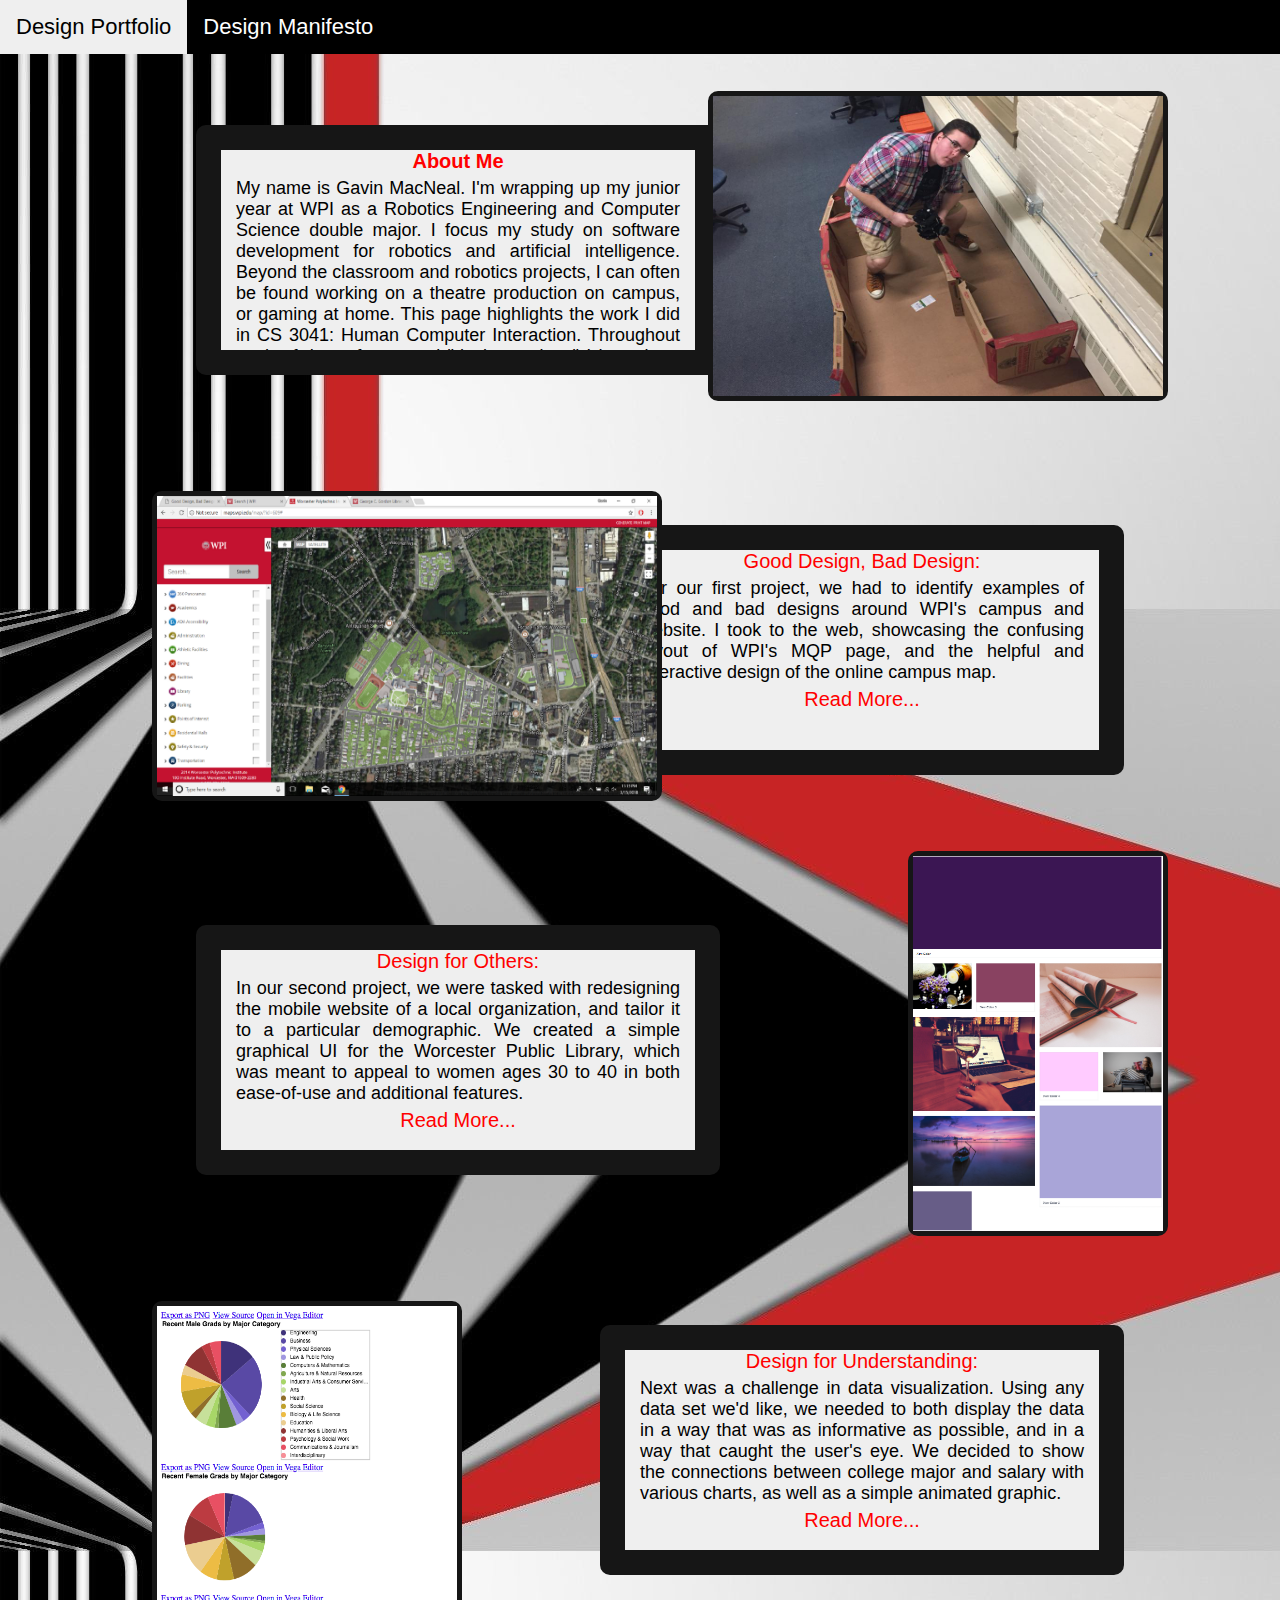
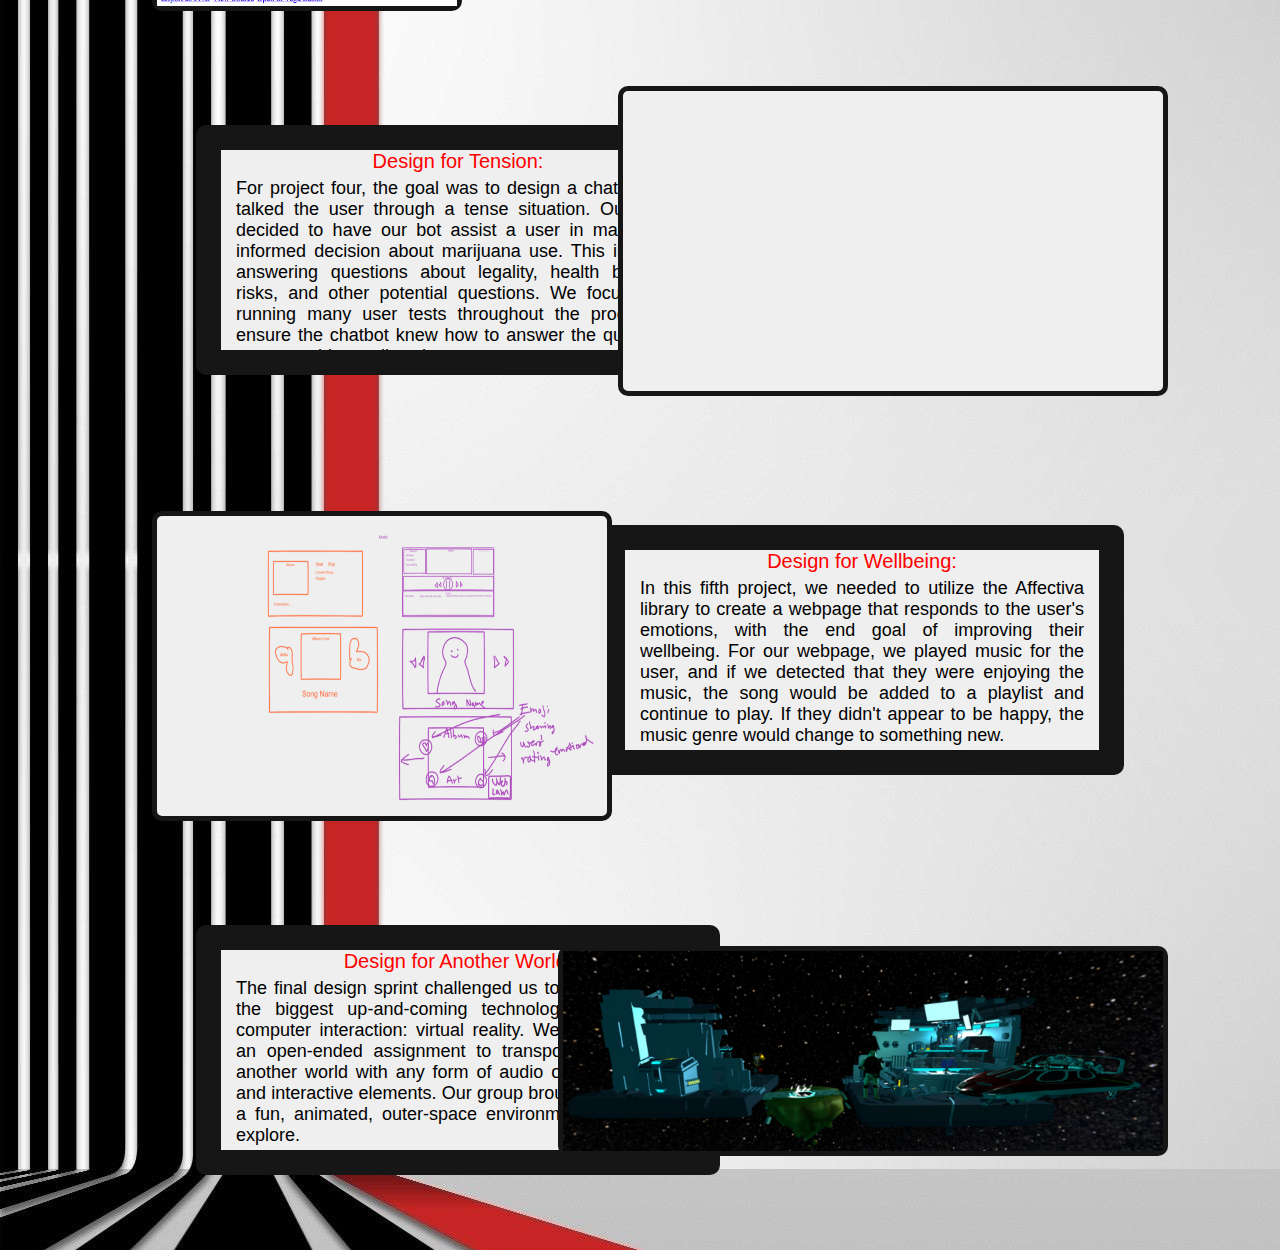
<file: index.html>
<!DOCTYPE html>
 <html>
  <head>
   <title>Design Portfolio</title>
   <link rel="stylesheet" type="text/css" href="style.css">
  </head>
  <body>
   <ul id="navBar">
	<li><a class="active" href="index.html">Design Portfolio</a></li>
	<li><a href="manifesto.html">Design Manifesto</a></li>
   </ul>
   <ul id="boxes">
    <li><div><b>About Me</b></div>
		<p>My name is Gavin MacNeal. I'm wrapping up my junior year at WPI as a Robotics Engineering and Computer Science double major. I focus my study on software development for robotics and artificial intelligence.
		Beyond the classroom and robotics projects, I can often be found working on a theatre production on campus, or gaming at home. 
		This page highlights the work I did in CS 3041: Human Computer Interaction. Throughout each of these fast-paced "design sprints," I honed my skills in user-centered design of software applications.</p>
	</li>
    <li><div><a href="https://medium.com/@gavmac928/good-design-and-bad-design-on-the-wpi-website-9bede4bc9593">Good Design, Bad Design: </a></div>
		<p>For our first project, we had to identify examples of good and bad designs around WPI's campus and website. 
		I took to the web, showcasing the confusing layout of WPI's MQP page, and the helpful and interactive design of the online campus map.</p>
		<div><a href="https://medium.com/@gavmac928/good-design-and-bad-design-on-the-wpi-website-9bede4bc9593">Read More...</a></div>
	</li>
    <li><div><a href="https://medium.com/@hr23232323/designing-for-others-60cee5bf62b3">Design for Others: </a></div>
		<p>In our second project, we were tasked with redesigning the mobile website of a local organization, and tailor it to a particular demographic.
		We created a simple graphical UI for the Worcester Public Library, which was meant to appeal to women ages 30 to 40 in both ease-of-use and additional features.</p>
		<div><a href="https://medium.com/@hr23232323/designing-for-others-60cee5bf62b3">Read More...</a></div>	
	</li>
    <li><div><a href="https://medium.com/@gavmac928/design-for-understanding-job-prospects-and-salary-expectations-for-university-majors-de030964d819">Design for Understanding: </a></div>
		<p>Next was a challenge in data visualization. Using any data set we'd like, we needed to both display the data in a way that was as informative as possible, and in a way that caught the user's eye.
		We decided to show the connections between college major and salary with various charts, as well as a simple animated graphic.</p>
		<div><a href="https://medium.com/@gavmac928/design-for-understanding-job-prospects-and-salary-expectations-for-university-majors-de030964d819">Read More...</a></div>
	</li>
	<li><div><a href="https://medium.com/@nxgamarra/design-for-tension-c81434e5096c">Design for Tension: </a></div>
		<p>For project four, the goal was to design a chatbot that talked the user through a tense situation. Our team decided to have our bot assist a user in making an informed decision about marijuana use.
		This included answering questions about legality, health benefits, risks, and other potential questions. We focused on running many user tests throughout the process to ensure the chatbot knew
		how to answer the questions users would actually ask.</p>
		<div><a href="https://medium.com/@nxgamarra/design-for-tension-c81434e5096c">Read More...</a></div>
	</li>
    <li><div><a href="https://medium.com/@Avorent/design-for-wellbeing-using-affectiva-for-finding-a-personal-song-1f2f71156760">Design for Wellbeing: </a></div>
		<p>In this fifth project, we needed to utilize the Affectiva library to create a webpage that responds to the user's emotions, with the end goal of improving their wellbeing.
		For our webpage, we played music for the user, and if we detected that they were enjoying the music, the song would be added to a playlist and continue to play. If they didn't appear
		to be happy, the music genre would change to something new.</p>
		<div><a href="https://medium.com/@Avorent/design-for-wellbeing-using-affectiva-for-finding-a-personal-song-1f2f71156760">Read More...</a></div>
	</li>
	<li><div><a href="https://medium.com/@delmonaco.elizabeth/design-for-another-world-the-bar-in-space-40891a303a01">Design for Another World: </a></div>
		<p>The final design sprint challenged us to look to one of the biggest up-and-coming technologies in human computer interaction: virtual reality. We were left with an open-ended assignment
		to transport the user to another world with any form of audio or visual stimuli and interactive elements. Our group brought the user to a fun, animated, outer-space environment they could explore.</p>
		<div><a href="https://medium.com/@delmonaco.elizabeth/design-for-another-world-the-bar-in-space-40891a303a01">Read More...</a></div>
	</li>
   </ul>
   <ul id="imagesR">
    <li><img src="me.jpg" alt="Picture of Me" width="450" height="300"></li>
    <li><img src="DesignOthers.png" alt="Design for Others Moodboard" width="250" height="375"></li>
	<li><iframe width="540" height="300" src="https://www.youtube.com/embed/NbvIUnT8b6k" frameborder="0" allow="autoplay; encrypted-media" allowfullscreen></iframe></li>
    <li style="margin-top:175px"><img src="DesignWorld.png" alt="Final Product Screenshot" width="600" height="200"></li>
   </ul>
   <ul id="imagesL">
    <li><img src="GoodBadDesign.png" alt="WPI Map Site" width="500" height="300"></li>
    <li><img src="DesignUnderstand.png" alt="Design for Understanding Charts" width="300" height="300"></li>
    <li><img src="DesignWellbeing.png" alt="Design for Wellbeing Sketches" width="450" height="300"></li>
   </ul>
  </body>
 </html>
</file>
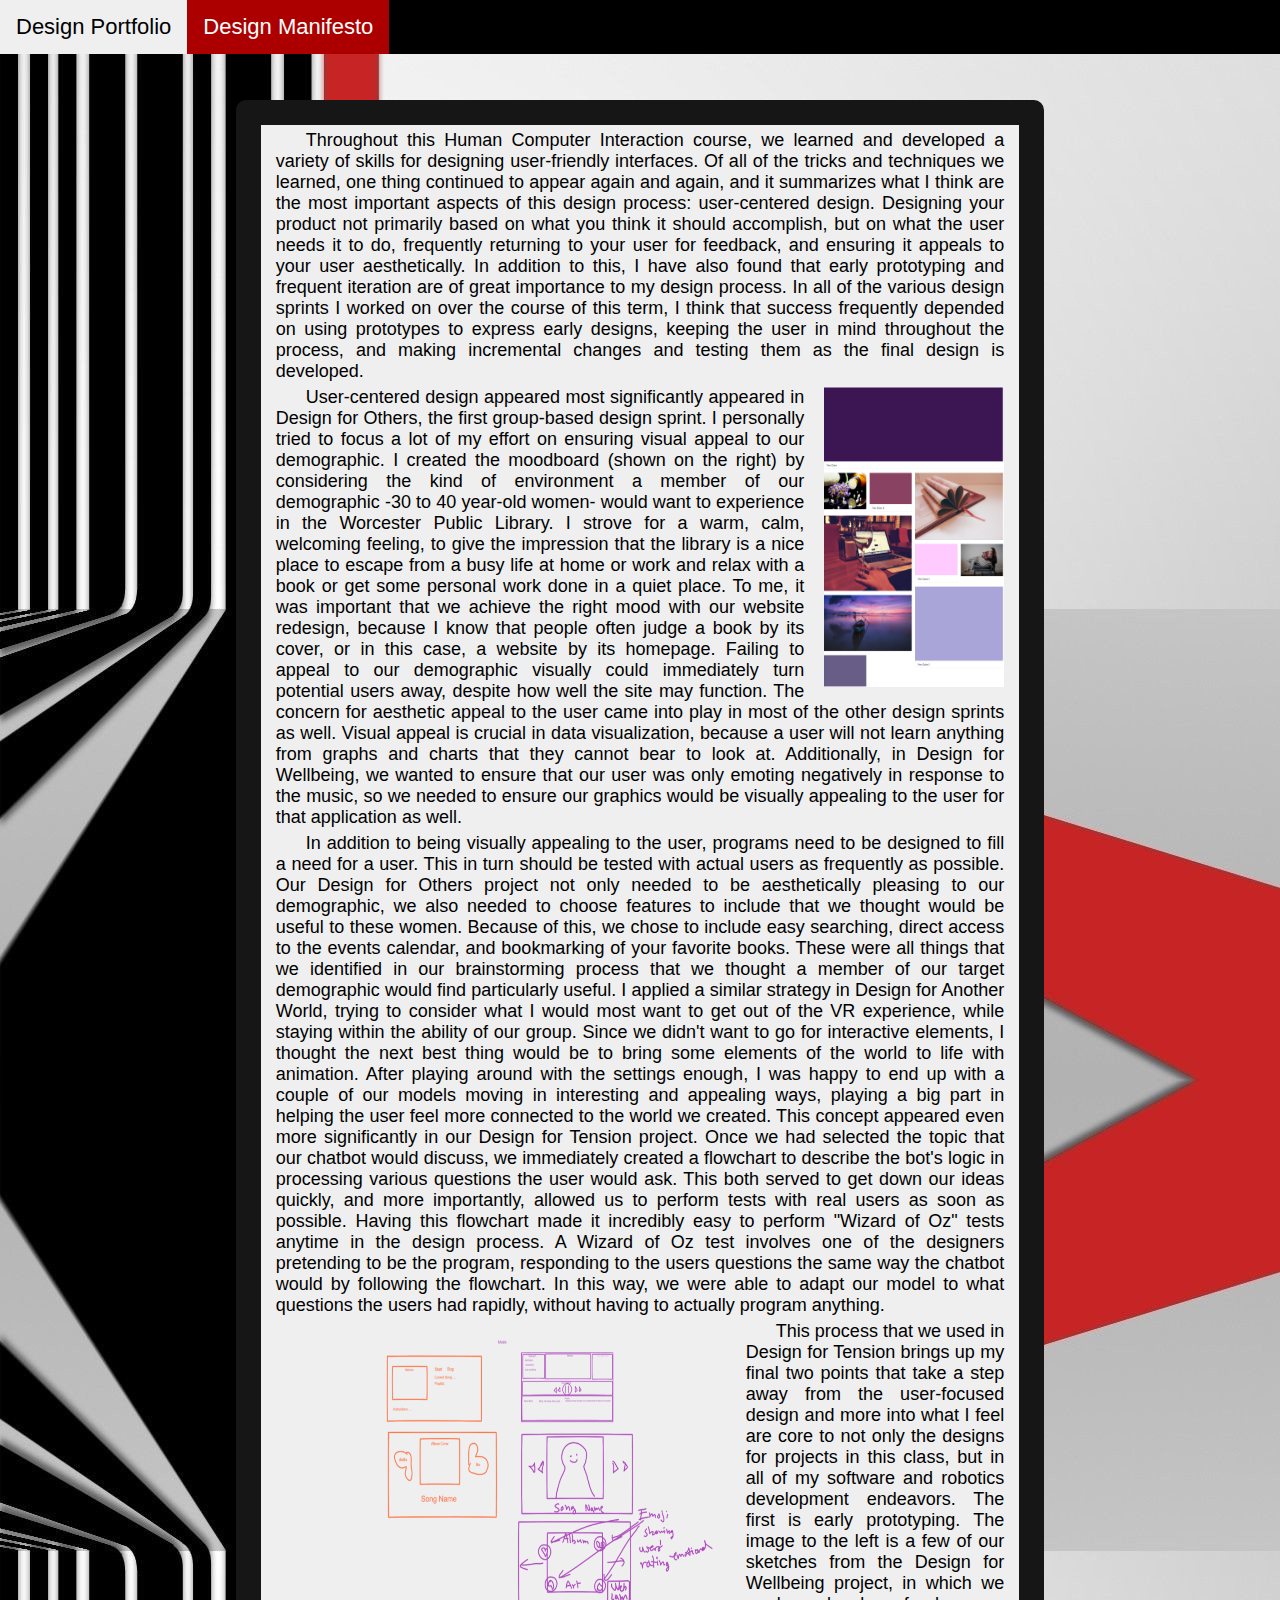
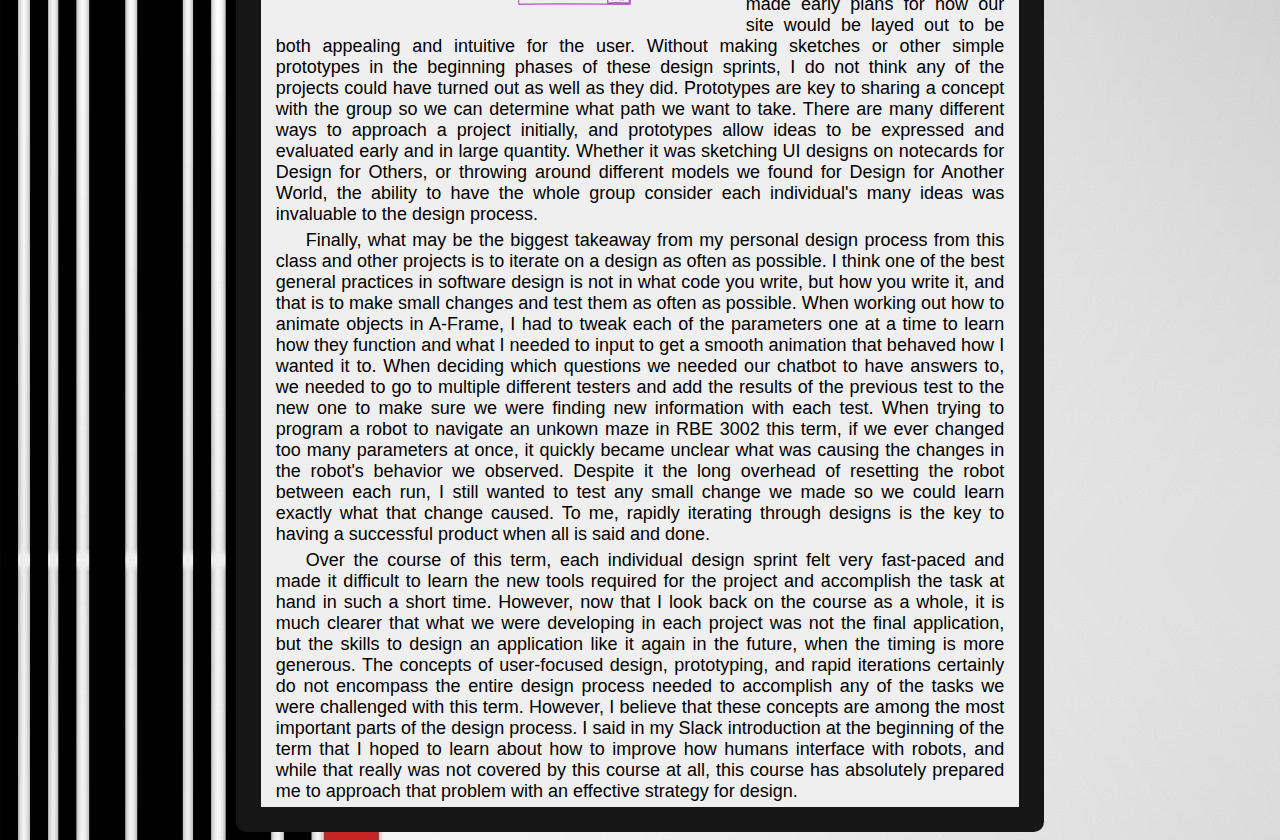
<file: manifesto.html>
<!DOCTYPE html>
 <html>
  <head>
   <title>Design Portfolio</title>
   <link rel="stylesheet" type="text/css" href="style.css">
  </head>
  <body>
   <ul id="navBar">
	<li><a href="index.html">Design Portfolio</a></li>
	<li><a class="active" href="manifesto.html">Design Manifesto</a></li>
   </ul>
   <div id="manifesto">
	<p>
	Throughout this Human Computer Interaction course, we learned and developed a variety of skills for designing user-friendly interfaces.
	Of all of the tricks and techniques we learned, one thing continued to appear again and again, and it summarizes what I think are the
	most important aspects of this design process: user-centered design. Designing your product not primarily based on what you think it should
	accomplish, but on what the user needs it to do, frequently returning to your user for feedback, and ensuring it appeals to your user aesthetically.
	In addition to this, I have also found that early prototyping and frequent iteration are of great importance to my design process. In all of the
	various design sprints I worked on over the course of this term, I think that success frequently depended on using prototypes to express early
	designs, keeping the user in mind throughout the process, and making incremental changes and testing them as the final design is developed.
	</p>
	<p>
	<img src="DesignOthers.png" alt="Design for Others Moodboard" width="180" height="300" style="float:right; margin-left:20px">
	User-centered design appeared most significantly appeared in Design for Others, the first group-based design sprint. I personally tried to focus
	a lot of my effort on ensuring visual appeal to our demographic. I created the moodboard (shown on the right) by considering the kind of environment
	a member of our demographic -30 to 40 year-old women- would want to experience in the Worcester Public Library. I strove for a warm, calm, welcoming
	feeling, to give the impression that the library is a nice place to escape from a busy life at home or work and relax with a book or get some personal
	work done in a quiet place. To me, it was important that we achieve the right mood with our website redesign, because I know that people often judge
	a book by its cover, or in this case, a website by its homepage. Failing to appeal to our demographic visually could immediately turn potential users
	away, despite how well the site may function. The concern for aesthetic appeal to the user came into play in most of the other design sprints as well.
	Visual appeal is crucial in data visualization, because a user will not learn anything from graphs and charts that they cannot bear to look at.
	Additionally, in Design for Wellbeing, we wanted to ensure that our user was only emoting negatively in response to the music, so we needed to ensure
	our graphics would be visually appealing to the user for that application as well.
	</p>
	<p>
	In addition to being visually appealing to the user, programs need to be designed to fill a need for a user. This in turn should be tested with actual
	users as frequently as possible. Our Design for Others project not only needed to be aesthetically pleasing to our demographic, we also needed to choose
	features to include that we thought would be useful to these women. Because of this, we chose to include easy searching, direct access to the events
	calendar, and bookmarking of your favorite books. These were all things that we identified in our brainstorming process that we thought a member of our
	target demographic would find particularly useful. I applied a similar strategy in Design for Another World, trying to consider what I would most want to
	get out of the VR experience, while staying within the ability of our group. Since we didn't want to go for interactive elements, I thought the next best
	thing would be to bring some elements of the world to life with animation. After playing around with the settings enough, I was happy to end up with a
	couple of our models moving in interesting and appealing ways, playing a big part in helping the user feel more connected to the world we created.
	This concept appeared even more significantly in our Design for Tension project. Once we had selected
	the topic that our chatbot would discuss, we immediately created a flowchart to describe the bot's logic in processing various questions the user would
	ask. This both served to get down our ideas quickly, and more importantly, allowed us to perform tests with real users as soon as possible. Having this
	flowchart made it incredibly easy to perform "Wizard of Oz" tests anytime in the design process. A Wizard of Oz test involves one of the designers
	pretending to be the program, responding to the users questions the same way the chatbot would by following the flowchart. In this way, we were able to
	adapt our model to what questions the users had rapidly, without having to actually program anything.
	</p>
	<p>
	<img src="DesignWellbeing.png" alt="Design for Wellbeing Sketches" width="450" height="300" style="float:left; margin-right:20px"></li>
	This process that we used in Design for Tension brings up my final two points that take a step away from the user-focused design and more into what I
	feel are core to not only the designs for projects in this class, but in all of my software and robotics development endeavors. The first is early
	prototyping. The image to the left is a few of our sketches from the Design for Wellbeing project, in which we made early plans for how our site would
	be layed out to be both appealing and intuitive for the user. Without making sketches or other simple prototypes in the beginning phases of these design
	sprints, I do not think any of the projects could have turned out as well as they did. Prototypes are key to sharing a concept with the group so we can
	determine what path we want to take. There are many different ways to approach a project initially, and prototypes allow ideas to be expressed and
	evaluated early and in large quantity. Whether it was sketching UI designs on notecards for Design for Others, or throwing around different models we
	found for Design for Another World, the ability to have the whole group consider each individual's many ideas was invaluable to the design process.
	</p>
	<p>
	Finally, what may be the biggest takeaway from my personal design process from this class and other projects is to iterate on a design as often as
	possible. I think one of the best general practices in software design is not in what code you write, but how you write it, and that is to make small
	changes and test them as often as possible. When working out how to animate objects in A-Frame, I had to tweak each of the parameters one at a time to
	learn how they function and what I needed to input to get a smooth animation that behaved how I wanted it to. When deciding which questions we needed 
	our chatbot to have answers to, we needed to go to multiple different testers and add the results of the previous test to the new one to make sure we
	were finding new information with each test. When trying to program a robot to navigate an unkown maze in RBE 3002 this term, if we ever changed too many
	parameters at once, it quickly became unclear what was causing the changes in the robot's behavior we observed. Despite it the long overhead of resetting
	the robot between each run, I still wanted to test any small change we made so we could learn exactly what that change caused. To me, rapidly iterating
	through designs is the key to having a successful product when all is said and done.
	</p>
	<p>
	Over the course of this term, each individual design sprint felt very fast-paced and made it difficult to learn the new tools required for the project
	and accomplish the task at hand in such a short time. However, now that I look back on the course as a whole, it is much clearer that what we
	were developing in each project was not the final application, but the skills to design an application like it again in the future, when the timing is
	more generous. The concepts of user-focused design, prototyping, and rapid iterations certainly do not encompass the entire design process needed to
	accomplish any of the tasks we were challenged with this term. However, I believe that these concepts are among the most important parts of the design
	process. I said in my Slack introduction at the beginning of the term that I hoped to learn about how to improve how humans
	interface with robots, and while that really was not covered by this course at all, this course has absolutely prepared me to approach that problem
	with an effective strategy for design.
	</p>
   </div>
  </body>
 </html>
</file>
<file: style.css>
body {
	background: url("Background2.jpg") repeat-y;
	font-family: "Trebuchet MS", Arial, Helvetica, sans-serif;
}

#navBar {
	list-style-type:none;
	background-color: black;
	color: white;
	padding: 0;
	margin: 0;
	width: 100%;
	position: fixed;
	top: 0;
	left: 0;
	z-index: 2;
}

#navBar li {
	float: left;
}

#navBar li a {
	color: white;
	font-size: 22px;
}

#navBar li a:link {
    display: block;
	color: white;
	margin: 0;
    text-align: center;
    padding: 14px 16px;
    text-decoration: none;
}

#navBar li a:hover {
	background-color: #EFEFEF;
	color: black;
}

.active {
	background-color: #AC0000;
	color: white;
}

#boxes {
	list-style-type: none;
	background: black;
	width: 75%;
	margin: 50px auto auto auto;
	padding: 25x;
	z-index: 1;
}

#boxes li {
	background: #EFEFEF;
	width: 50%;
	height: 200px;
	margin: 75px 10px;
	float: left;
	border: 25px solid #161616;
	border-radius: 10px;
	overflow: auto;
}

#boxes li:nth-child(even) {
	float: right;
}


#imagesR {
	list-style-type: none;
	width: 45%;
	height: 10%;
	position: absolute;
	top: 0px;
	right: 100px;
}

#imagesR li {
	background: #EFEFEF;
	float: right;
	margin: 75px 2% 375px 150px;
	border: 5px solid #161616;
	border-radius: 10px;
}


#imagesL {
	list-style-type: none;
	width: 45%;
	height: 10%;
	position: absolute;
	top: 400px;
	left: 100px;
}

#imagesL li {
	background: #EFEFEF;
	float: left;
	margin: 75px 150px 425px 2%;
	border: 5px solid #161616;
	border-radius: 10px;
}

li img, iframe {
	display: block;
	z-index: -1;
}


li div {
	text-align: center;
}

a:link {
	color: #FF0000;
	text-decoration: none;
	font-size: 20px;
}

a:visited {
	color: black;
	text-decoration: none;
}

a:hover {
	color: #AC0000;
	text-decoration: none;
}

p {
	margin: 5px 15px;
	font-size: 18px;
	text-align: justify;
}

b {
	color: #FF0000;
	font-size: 20px;
}

#manifesto {
	display: block;
	background: #EFEFEF;
	width: 60%;
	margin: 100px auto auto auto;
	border: 25px solid #161616;
	border-radius: 10px;
	overflow: auto;
}

#manifesto p {
	text-indent: 30px;
}
</file>
